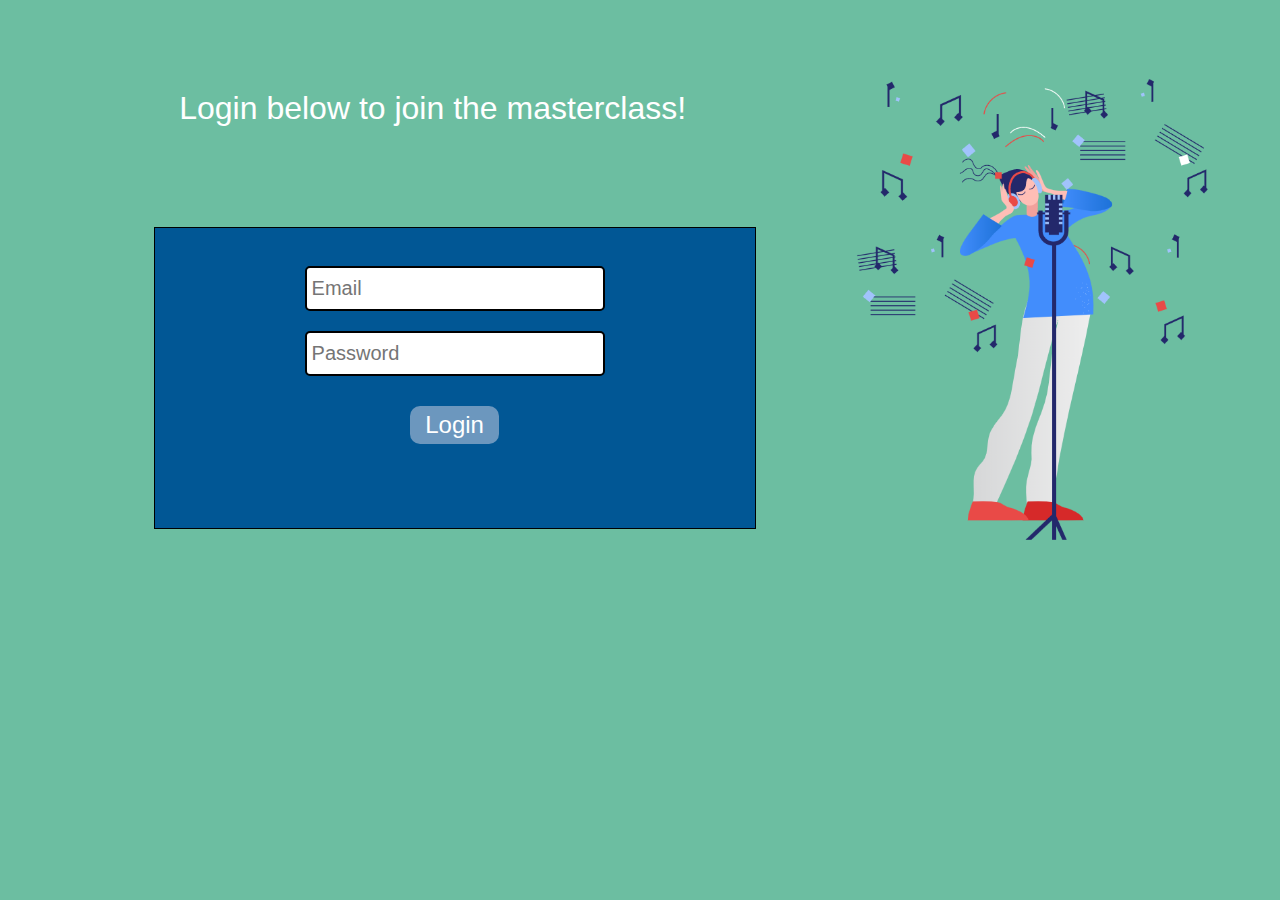
<file: index.html>
<html>
    <head>
        <title>Masterclass Video Call</title>
        <link rel="stylesheet" href="loginStyles.css"/>
        <link rel="preconnect" href="https://fonts.gstatic.com">
        <link href="https://fonts.googleapis.com/css2?family=Exo&display=swap" rel="stylesheet">
    </head>
    <body id="container">
        <div id="flexContainer">
            <div class="left-pane">
                <span id="headingText">Login below to join the masterclass!</span>
            <div class="loginContainer">
                <div class="loginText">
                    <br/>
                    <form action="./videoCall.html" onsubmit="return validate()">
                    <input type="text" id="email" placeholder="Email" name="email"/>
                    <br/>
                    <input type="password" id="password" placeholder="Password" name="password"/>
                    <br/>
                    <button class="submitButton" type="submit">Login</button>
                    </form>
                </div>
            </div>
        </div>
        <div id="right-pane">
            <div id="circleContainer">
                <div id="illustrationContainer">
                    <img id="illustration" src="assets/vector-creator.png"/>
                </div>
            </div>
        </div>
    </div>
    <script>

        function validate(){
            let email = document.getElementById("email")
            let password = document.getElementById("password")

            if(email.value.match(/\S+@\S+/)){
                
                email.className = ""

                if(password.value.length >= 8){
                    password.className = ""

                    return true
                }
                else
                {
                    alert("incorrect password")
                    password.className = "incorrect"
                    return false
                }
            }else{
                alert("incorrect email")
                email.className = "incorrect"
                return false
            }
        }
    </script>
    </body>
</html>
</file>
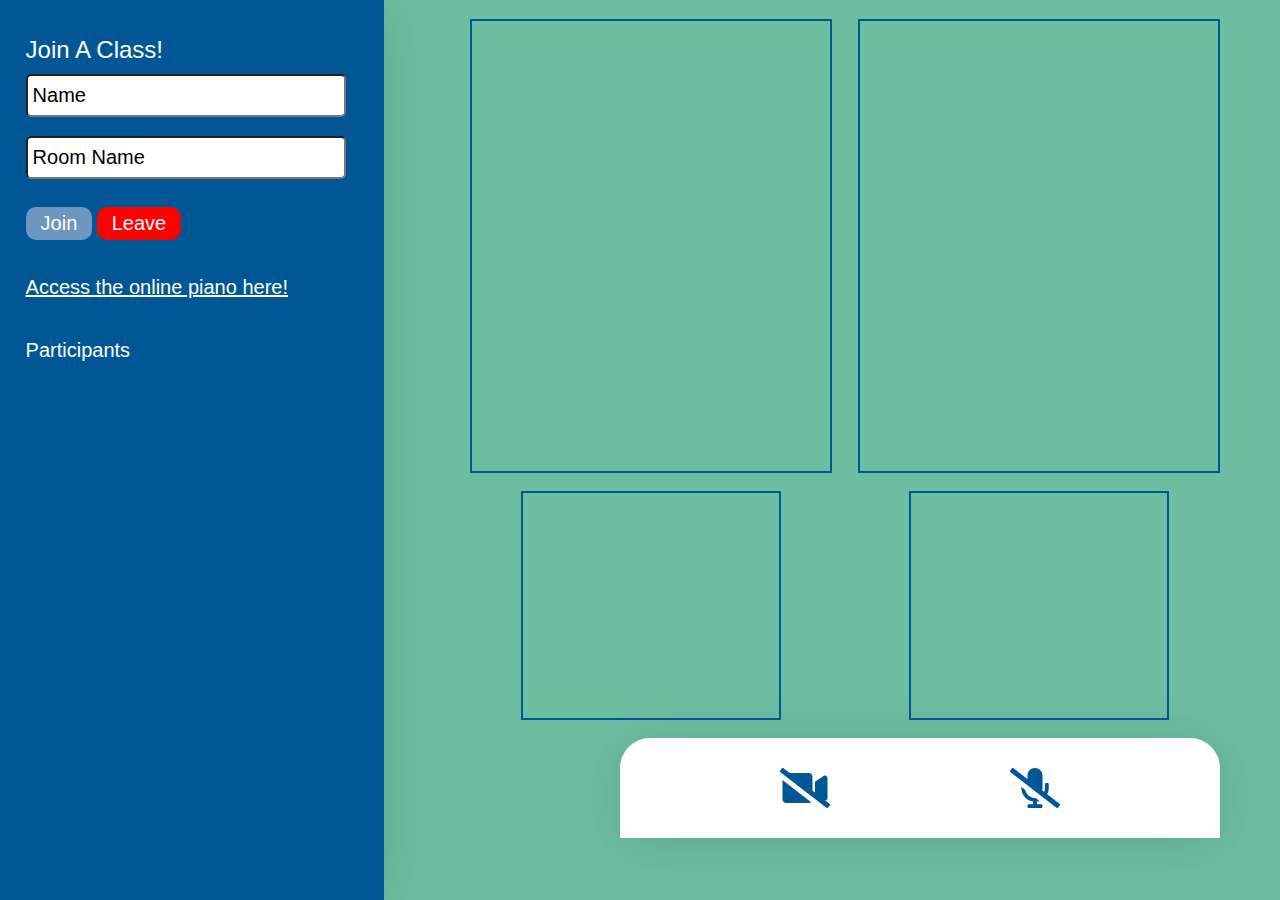
<file: videoCall.html>
<html>
  <head>
    <title>Video Calling</title>
    <link rel="stylesheet" href="styles.css" />
    <link rel="preconnect" href="https://fonts.gstatic.com" />
    <link
      href="https://fonts.googleapis.com/css2?family=Exo&display=swap" 
      rel="stylesheet"
    />
  </head>
  <body>
    <div class="flexContainer">
      <div class="left-pane">
        <span class="headingText"> Join A Class! </span>
        <br/>
        <input
          type="text"
          id="username"
          placeholder="Username"
          value="Name"
        />
        <br/>
        <input
          type="text"
          id="channelName"
          placeholder="ChannelName"
          value="Room Name"
        />
        <br/>
        <button class="submitButton" id="join">Join</button>
        <button class="submitButton" id="leave" style="background-color: red">
          Leave
        </button>
      </br>
        <a id="link" href="https://www.onlinepianist.com/virtual-piano" target="_blank" title="Go to virtual piano in new tab">Access the online piano here!</a>        
        <div id="participantTitle">Participants</div>
        <span id="participants"> </span>
      </div>
      <div class="right-container">
        <div class="right-pane">
          <div class="topContainer">
            <div id="SelfStream"></div>
            <div id="remoteStream"></div>
          </div>
          <div class="boxContainer">
            <div id="remoteStream2"></div>
            <div id="remoteStream3"></div>
          </div>
          <div class="controls">
            <div class="icon" id="video-mute">
                <svg aria-hidden="true" focusable="false" data-prefix="fas" data-icon="video-slash" class="svg-inline--fa fa-video-slash fa-w-20" role="img" xmlns="http://www.w3.org/2000/svg" viewBox="0 0 640 512"><path fill="#015795" d="M633.8 458.1l-55-42.5c15.4-1.4 29.2-13.7 29.2-31.1v-257c0-25.5-29.1-40.4-50.4-25.8L448 177.3v137.2l-32-24.7v-178c0-26.4-21.4-47.8-47.8-47.8H123.9L45.5 3.4C38.5-2 28.5-.8 23 6.2L3.4 31.4c-5.4 7-4.2 17 2.8 22.4L42.7 82 416 370.6l178.5 138c7 5.4 17 4.2 22.5-2.8l19.6-25.3c5.5-6.9 4.2-17-2.8-22.4zM32 400.2c0 26.4 21.4 47.8 47.8 47.8h288.4c11.2 0 21.4-4 29.6-10.5L32 154.7v245.5z"></path></svg>
            </div>
            <div class="icon" id="audio-mute">
                <svg aria-hidden="true" focusable="false" data-prefix="fas" data-icon="microphone-slash" class="svg-inline--fa fa-microphone-slash fa-w-20" role="img" xmlns="http://www.w3.org/2000/svg" viewBox="0 0 640 512"><path fill="#015795" d="M633.82 458.1l-157.8-121.96C488.61 312.13 496 285.01 496 256v-48c0-8.84-7.16-16-16-16h-16c-8.84 0-16 7.16-16 16v48c0 17.92-3.96 34.8-10.72 50.2l-26.55-20.52c3.1-9.4 5.28-19.22 5.28-29.67V96c0-53.02-42.98-96-96-96s-96 42.98-96 96v45.36L45.47 3.37C38.49-2.05 28.43-.8 23.01 6.18L3.37 31.45C-2.05 38.42-.8 48.47 6.18 53.9l588.36 454.73c6.98 5.43 17.03 4.17 22.46-2.81l19.64-25.27c5.41-6.97 4.16-17.02-2.82-22.45zM400 464h-56v-33.77c11.66-1.6 22.85-4.54 33.67-8.31l-50.11-38.73c-6.71.4-13.41.87-20.35.2-55.85-5.45-98.74-48.63-111.18-101.85L144 241.31v6.85c0 89.64 63.97 169.55 152 181.69V464h-56c-8.84 0-16 7.16-16 16v16c0 8.84 7.16 16 16 16h160c8.84 0 16-7.16 16-16v-16c0-8.84-7.16-16-16-16z"></path></svg>
            </div>
        </div>
        </div>
      </div>
    </div>
    <script src="https://cdn.agora.io/sdk/release/AgoraRTCSDK-3.0.0.js"></script>
    <script src="agoraRtc.js"></script>
  </body>
</html>
</file>
<file: loginStyles.css>
body {
  margin: 0;
  padding: 0;
  font-family: "Montserrat", sans-serif;
  background-color: #6cbea1;
}

#container {
  background-color: #6cbea1;
}

.left-pane {
  height: 100vh;
  padding-right: 100px;
}

.logo {
  padding-top: 20px;
  padding-top: 10px;
  padding-left: 5px;
  margin: 0 auto;
  height: 40px;
}

.loginContainer {
  align-items: center;
  margin-left: 12vw;
  width: 600px;
  height: 300px;
  border: 1px solid #000;
  background-color: #015795;
  margin-top: 10px;
}

#headingText {
  display: flex;
  margin-top: 10vh;
  margin-left: 14vw;
  margin-bottom: 100px;
  font-size: 2rem;
  color: #ffffff;
}
#highlighted {
  color: #000000;
}

#email {
  margin-top: 20px;
  width: 50%;
  height: 15%;
}
#password {
  margin-top: 20px;
  margin-bottom: 20px;
  width: 50%;
  height: 15%;
}

.loginText {
  text-align: center;
}

input {
  margin-top: 10px;
  padding: 5px;
  width: 200%;
  height: 5%;
  font-size: 1.25rem;
  border: 2px solid #000000;
  border-radius: 5px;
}

.submitButton {
  background-color: #6c97be;
  margin-top: 10px;
  padding-top: 5px;
  padding-bottom: 5px;
  padding-right: 15px;
  padding-left: 15px;
  color: white;
  border: none;
  font-size: 1.5rem;
  border-radius: 10px;
}

#flexContainer {
  display: flex;
  flex-direction: row;
}

#right-pane {
  /* flex: 1; */
  text-align: left;
}

#illustration {
  max-width: 90%;
  max-height: 90vh;
}

#illustrationContainer {
  width: 400px;
  margin: auto;
  margin-top: 60px;
}

.flexContainer {
  display: flex;
  flex-direction: row;
}
</file>
<file: styles.css>
body {
  margin: 0;
  padding: 0;
  font-family: "Montserrat", sans-serif;
  background-color: #6cbea1;
}

.left-pane {
  background-color: #015795;
  width: 40vw;
  height: 96vh;
  padding-top: 4vh;
  padding-left: 2vw;
  /* padding-right: 16vw; */
  box-shadow: 0px 4px 52px rgba(0, 0, 0, 0.13);
}

#img-container {
  max-width: 100%;
  max-height: 100%;
}

.headingText {
  color: #ffffff;
  margin-top: 10vh;
  margin-bottom: 2vh;
  font-size: 1.5rem;
}

#username {
  width: 25vw;
  margin-bottom: 1vh;
}

#channelName {
  width: 25vw;
  margin-bottom: 2vh;
}

#highlighted {
  color: #099dfd;
}

input {
  margin-top: 10px;
  padding: 5px;
  width: 200%;
  height: 5%;
  font-size: 1.25rem;
  border-radius: 5px;
}

.submitButton {
  background-color: #6c97be;
  margin-top: 10px;
  margin-bottom: 4vh;
  padding-top: 5px;
  padding-bottom: 5px;
  padding-right: 15px;
  padding-left: 15px;
  color: white;
  border: none;
  font-size: 1.25rem;
  border-radius: 10px;
}

#right-pane {
  flex: 1;
  text-align: center;
}

#bottomText {
  font-size: 1.75rem;
  color: white;
}

.flexContainer {
  display: flex;
  flex-direction: row;
}

.right-container {
  display: flex;
  width: 100%;
  height: 100%;
  flex-direction: column;
  align-items: center;
}

#SelfStream {
  margin-top: 1.5vw;
  margin-left: 2vw;
  justify-self: center;
  border: 2px solid #015795;
  width: 28vw;
  height: 50vh;
  text-align: left;
}
.topContainer {
  display: flex;
  flex-direction: row;
}

.boxContainer {
  margin-left: 6vw;
  display: flex;
  flex-direction: row;
  align-items: center;
}

#remoteStream {
  margin-top: 1.5vw;
  margin-left: 2vw;
  justify-self: center;
  border: 2px solid #015795;
  width: 28vw;
  height: 50vh;
  text-align: left;
}

#remoteStream2 {
  text-align: left;
  margin-top: 2vh;
  margin-right: 5vw;
  margin-bottom: 2vh;
  justify-self: center;
  border: 2px solid #015795;
  width: 20vw;
  height: 25vh;
}

#remoteStream3 {
  text-align: left;
  margin-top: 2vh;
  margin-left: 5vw;
  margin-bottom: 2vh;
  justify-self: center;
  border: 2px solid #015795;
  width: 20vw;
  height: 25vh;
}

#participantTitle {
  color: white;
  margin-top: 40px;
  font-size: 20px;
}

#link {
  font-size: 1.25rem;
  color: white;
}

#participants {
  color: white;
}

.controls {
  justify-self: end;
  display: flex;
  flex-direction: row;
  align-items: center;
  justify-content: space-evenly;
  margin-top: auto;
  margin-bottom: 0px;
  height: 100px;
  width: 600px;
  background-color: #ffffff;
  border-top-right-radius: 30px;
  border-top-left-radius: 30px;
  box-shadow: 0px 4px 52px rgb(0, 0, 0, 0.13);
}
.icon {
  height: 40px;
  width: 50px;
  margin: 20px;
  cursor: pointer;
  color: #000000;
}
</file>
